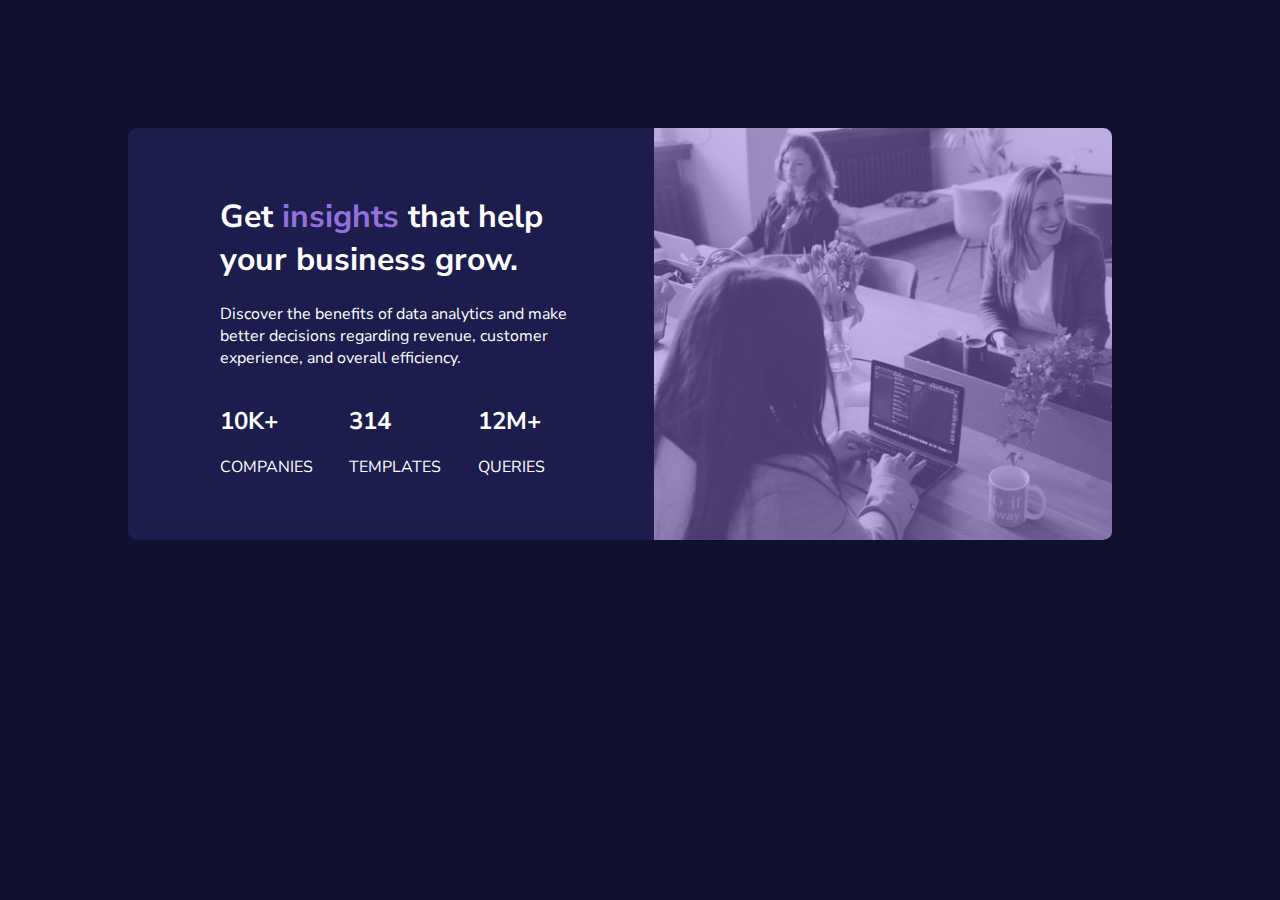
<file: index.html>
<!DOCTYPE html>
<html lang="en">
<head>
    <meta charset="UTF-8">
    <title>Project 3</title>
    <link href="https://fonts.googleapis.com/css2?family=Nunito+Sans:wght@300;600;800&display=swap" rel="stylesheet">
    <link rel="stylesheet" href="index.css">
</head>
<body>
    <div class="container">
        <div class="child-one">
            <div class="child">
                <h1>Get <span class="insights"> insights</span>  that help your business grow.</h1>
                <p> Discover the benefits of data analytics and make better decisions regarding revenue, customer
                    experience, and overall efficiency.</p>

                <div class="text-parent">
                    <div class="text">
                        <h2> 10K+ </h2>
                        <p> COMPANIES </p>
                    </div>
                    <div class="text">
                        <h2> 314 </h2>
                        <p> TEMPLATES </p>
                    </div>
                    <div class="text">
                        <h2> 12M+ </h2>
                        <p> QUERIES </p>
                    </div>
                </div>
            </div>



        </div>
        <div class="child-two">
        </div>
    </div>
</body>
</html>
</file>
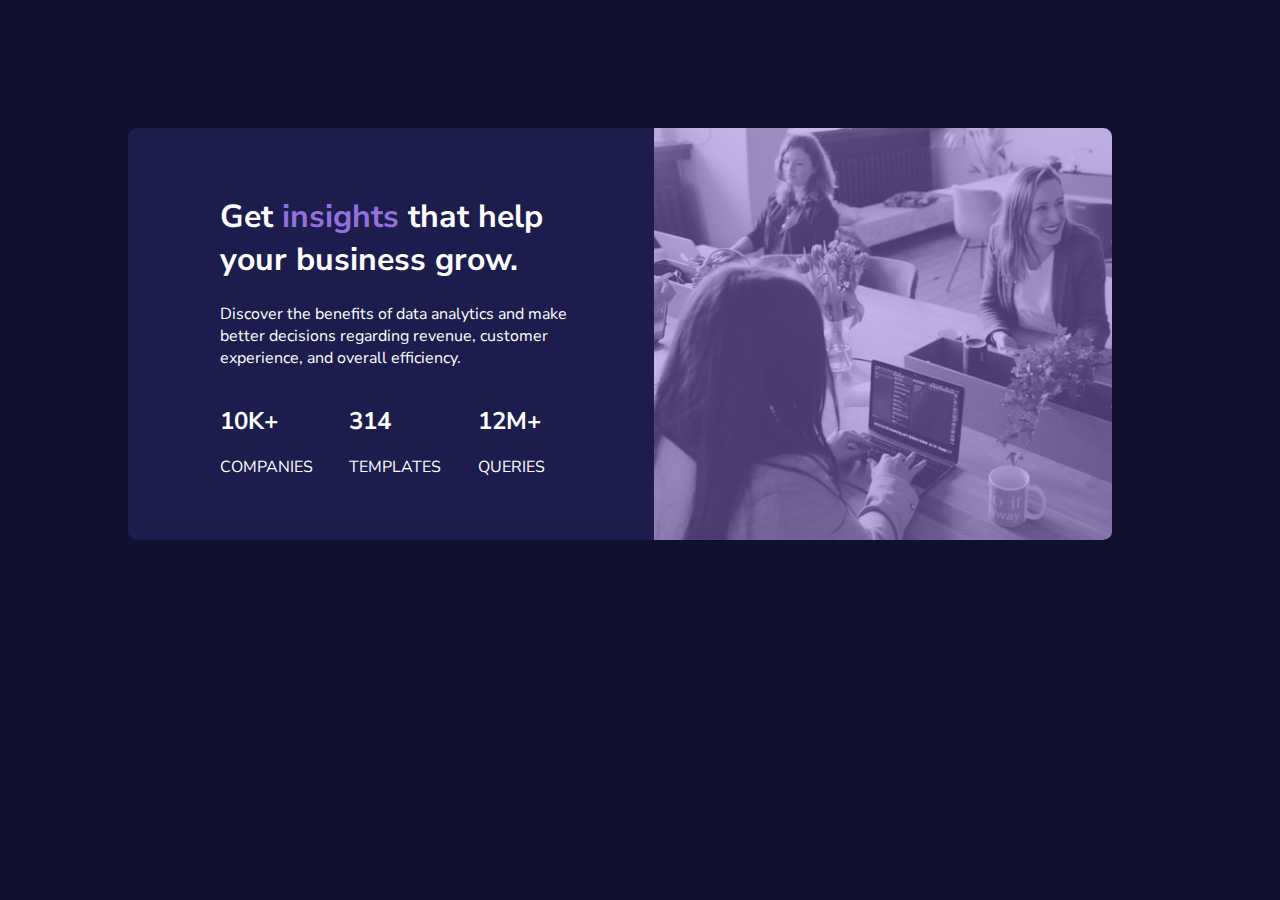
<file: project3.html>
<!DOCTYPE html>
<html lang="en">
<head>
    <meta charset="UTF-8">
    <title>Project 3</title>
    <link href="https://fonts.googleapis.com/css2?family=Nunito+Sans:wght@300;600;800&display=swap" rel="stylesheet">
    <link rel="stylesheet" href="project3.css">

</head>
<body>
    <div class="container">
        <div class="child-one">
            <div class="child">
                <h1>Get <span class="insights"> insights</span>  that help your business grow.</h1>
                <p> Discover the benefits of data analytics and make better decisions regarding revenue, customer
                    experience, and overall efficiency.</p>

                <div class="text-parent">
                    <div class="text">
                        <h2> 10K+ </h2>
                        <p> COMPANIES </p>
                    </div>
                    <div class="text">
                        <h2> 314 </h2>
                        <p> TEMPLATES </p>
                    </div>
                    <div class="text">
                        <h2> 12M+ </h2>
                        <p> QUERIES </p>
                    </div>
                </div>
            </div>



        </div>
        <div class="child-two">
        </div>
    </div>
</body>
</html>
</file>
<file: index.css>
body{
    background-color: #11112f;
    margin-left: 10%;
    margin-top: 10%;
    font-family: 'Nunito Sans', sans-serif;
}

.container{
    display: flex;
}
.child-one{
    background-color: #1c1c4d;
    width: 40%;
    padding: 4% 3%;
    border-top-left-radius: 2%;
    border-bottom-left-radius: 2%;
    /*height: 30px;*/
}

.child{
    /*background-color: red;*/
    width: 80%;
    margin: auto;
    padding-left: 5%;
    color: #ffffff;

}

.text-parent{
    display: flex;
}

.insights{
    color: #9370DBFF;
}

.text{
    margin-right: 10%;
}

.child-two{
    width: 40%;
    background:
            linear-gradient(
            rgb(147, 112, 219, 0.5),
            rgb(147, 112, 219, 0.5)
            ),
            url(image-header-desktop.jpg);
    background-size: cover;
    border-top-right-radius: 2%;
    border-bottom-right-radius: 2%;
}
</file>
<file: project3.css>
body{
    background-color: #11112f;
    margin-left: 10%;
    margin-top: 10%;
    font-family: 'Nunito Sans', sans-serif;
}

.container{
    display: flex;
}
.child-one{
    background-color: #1c1c4d;
    width: 40%;
    padding: 4% 3%;
    border-top-left-radius: 2%;
    border-bottom-left-radius: 2%;
    /*height: 30px;*/
}

.child{
    /*background-color: red;*/
    width: 80%;
    margin: auto;
    padding-left: 5%;
    color: #ffffff;

}

.text-parent{
    display: flex;
}

.insights{
    color: #9370DBFF;
}

.text{
    margin-right: 10%;
}

.child-two{
    width: 40%;
    background:
            linear-gradient(
            rgb(147, 112, 219, 0.5),
            rgb(147, 112, 219, 0.5)
            ),
            url(image-header-desktop.jpg);
    background-size: cover;
    border-top-right-radius: 2%;
    border-bottom-right-radius: 2%;
}
</file>
